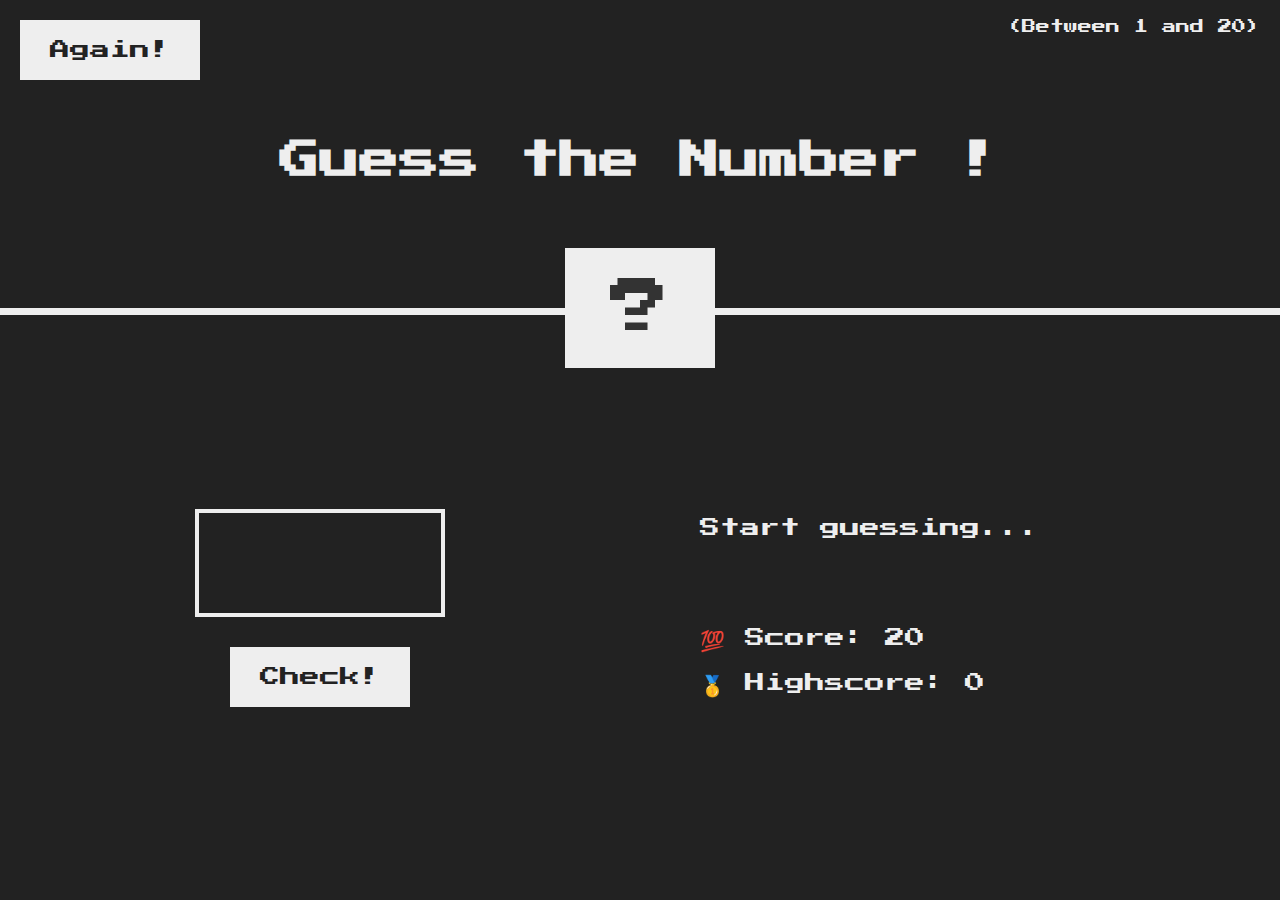
<file: index.html>
<!DOCTYPE html>

<html lang="en">

<head>
    <meta charset="UTF-8" />
    <meta name="viewport" content="width=device-width, initial-scale=1.0" />
    <meta http-equiv="X-UA-Compatible" content="ie=edge" />
    <link rel="stylesheet" href="style.css" />
    <title>Guess My Number!</title>

</head>

<body>
    <header>
        <h1>Guess the Number !</h1>
        <p class="between">(Between 1 and 20)</p>
        <button class="btn again">Again!</button>
        <div class="number">?</div>
    </header>
    <main>
        <section class="left">
            <input type="number" class="guess" />
            <button class="btn check">Check!</button>
        </section>

        <section class="right">
            <p class="message">Start guessing...</p>
            <p class="label-score">💯 Score: <span class="score">20</span></p>
            <p class="label-highscore">
                🥇 Highscore: <span class="highscore">0</span>
            </p>
        </section>
    </main>
    <script src="game.js"></script>
    <!-- DRY - DONT REPEAT YOURSELF -->
</body>

</html>
</file>
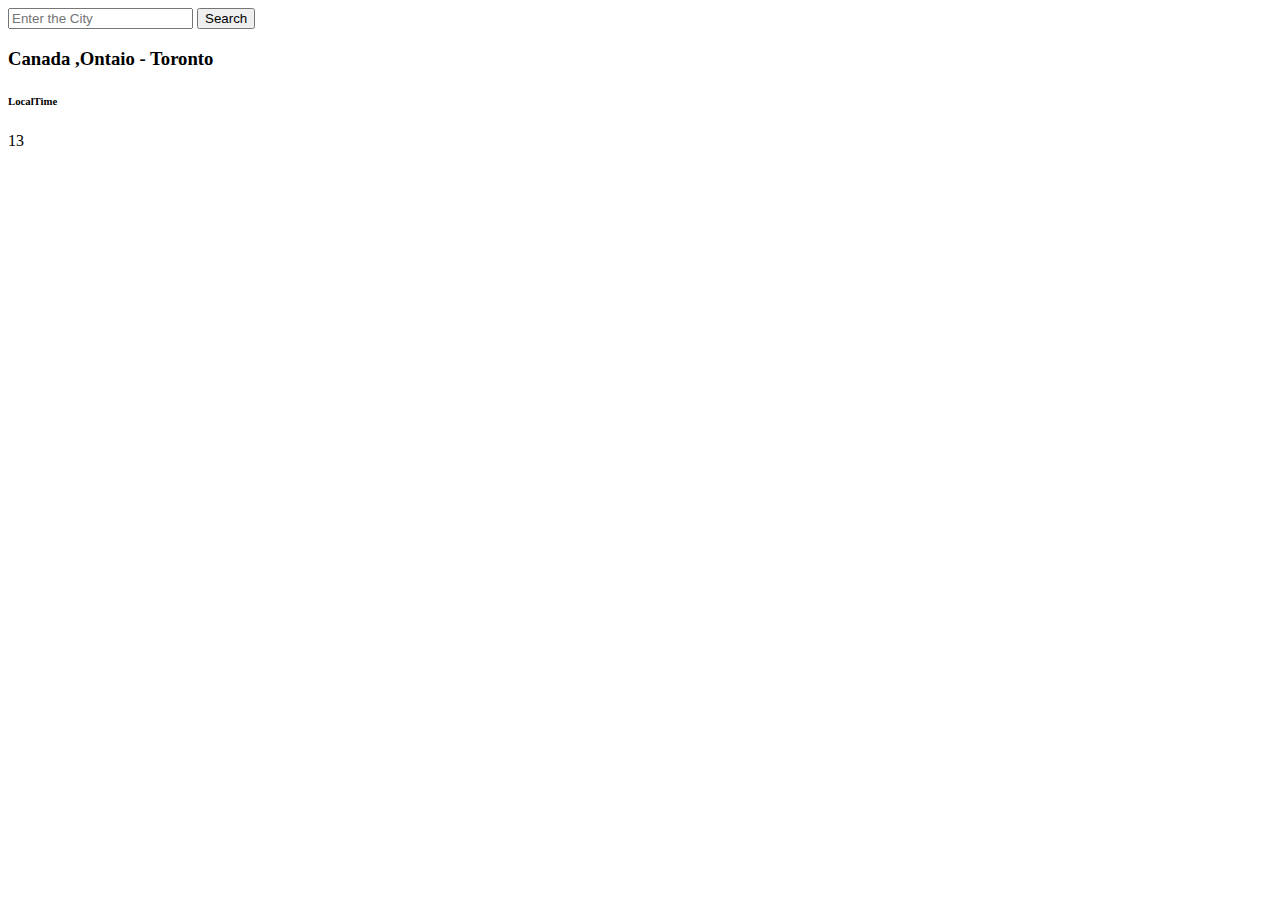
<file: API learning/index.html>
<!DOCTYPE html>
<html lang="en">
<head>
    <meta charset="UTF-8">
    <meta name="viewport" content="width=device-width, initial-scale=1.0">
    <title>Document</title>
</head>
<body>
    <input type="text" placeholder="Enter the City" id="city-input">
    <button id ="search-button">Search</button>

    <div>
        <h3 id="city-name">Canada ,Ontaio - Toronto</h3>
        <h6 id="city-time">LocalTime</h6>
        <p id="city-temp">13</p>
    </div>

    <script src="script.js">
    </script>
</body>
</html>
</file>
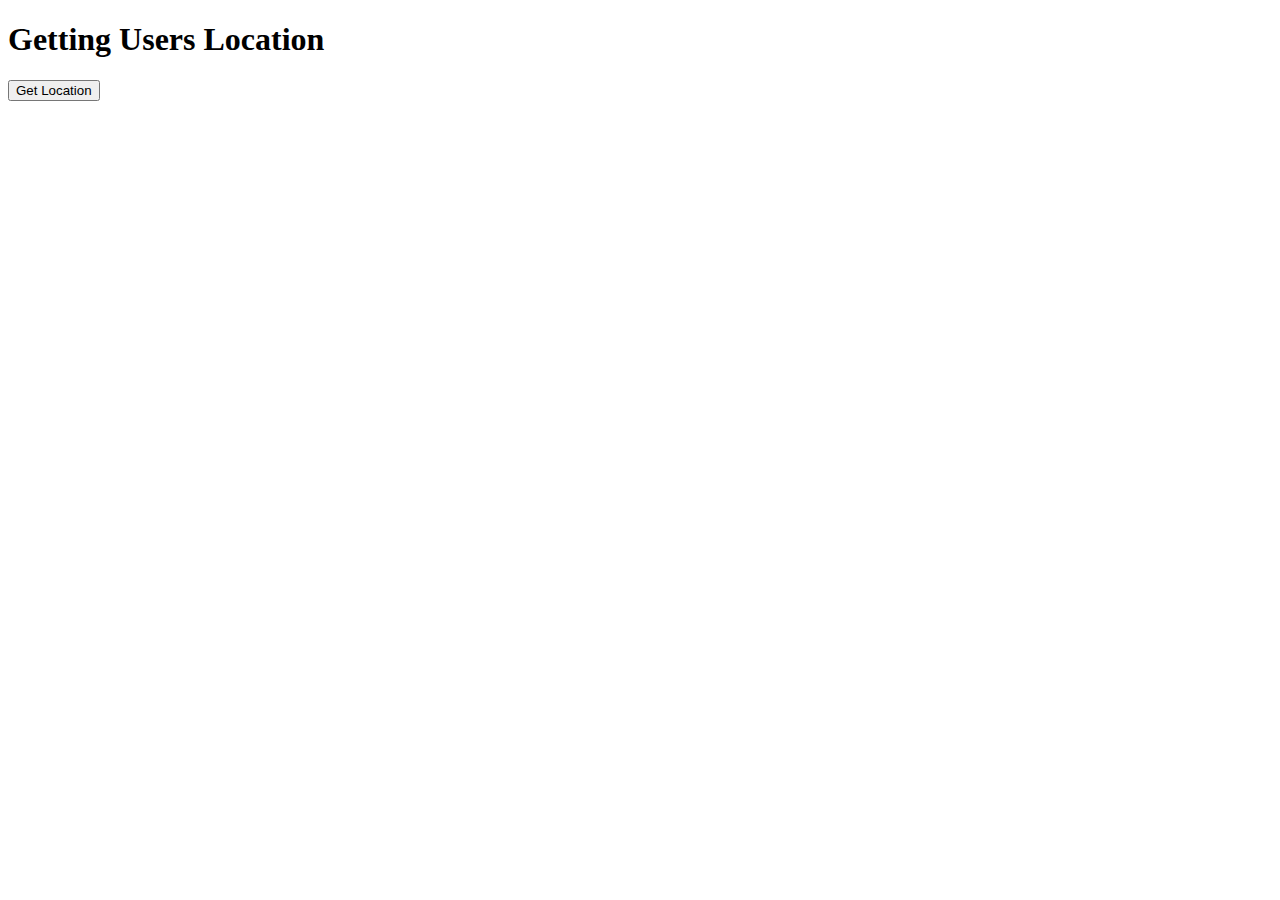
<file: Getting User Location/index.html>
<!DOCTYPE html>
<html lang="en">
<head>
    <meta charset="UTF-8">
    <meta name="viewport" content="width=device-width, initial-scale=1.0">
    <title>Document</title>
</head>
<body>
    <h1>Getting Users Location</h1>
    <button id="get-location">Get Location</button>






    <script src="script.js"></script>
</body>
</html>
</file>
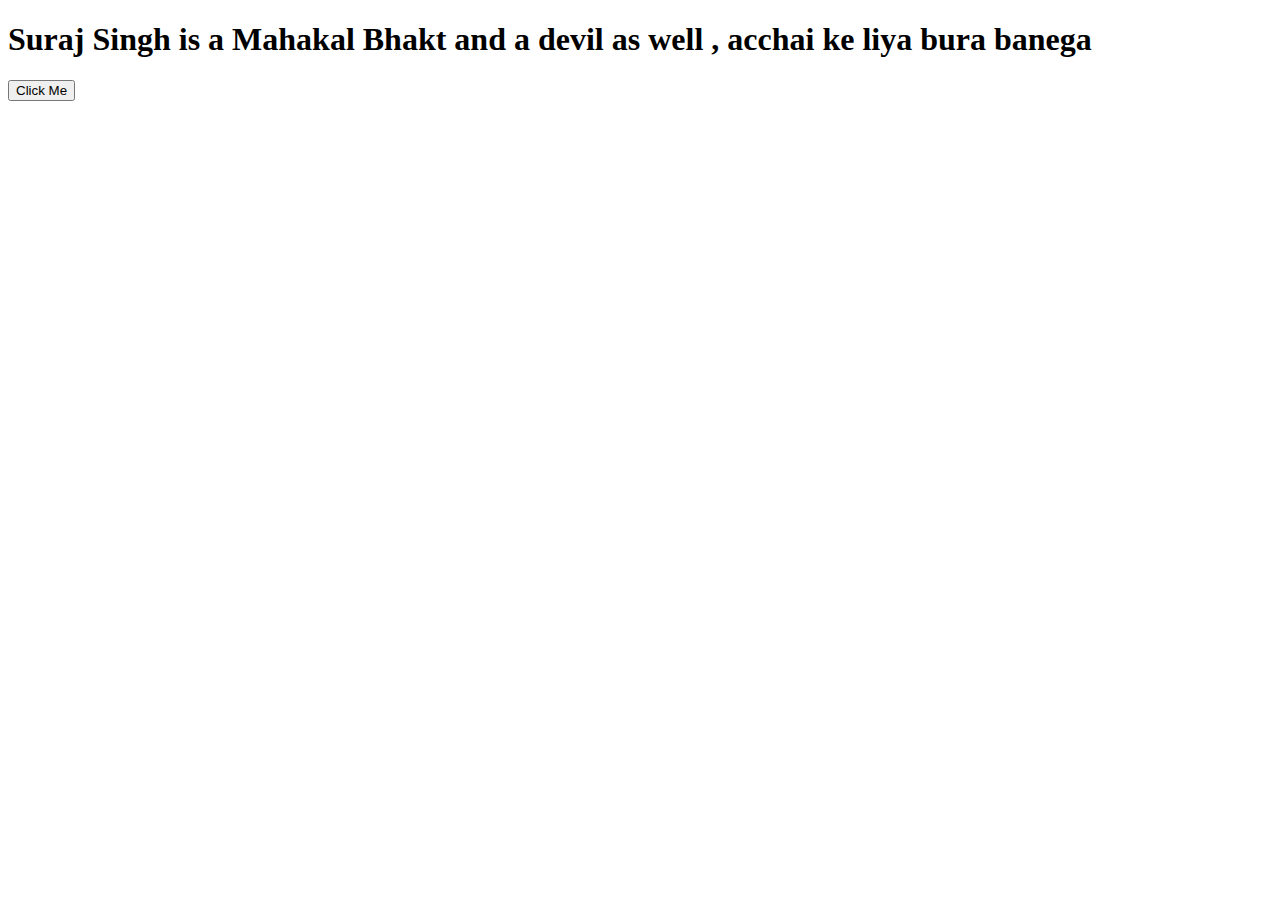
<file: Learning JS/index.html>
<!DOCTYPE html>
<html lang="en">
<head>
    <meta charset="UTF-8">
    <meta name="viewport" content="width=device-width, initial-scale=1.0">
    <title>Document</title>
</head>
<body>
    <h1 id="checkkar" >Suraj Singh is a Mahakal Bhakt and a devil as well , acchai ke liya bura banega </h1>
    
    <button id="clickButton">Click Me</button>
    <div id="add-D"></div>
    
    
</body>
<script>
    const button = document.getElementById("clickButton");
    const container = document.getElementById("add-D");
    let c =1;

    button.addEventListener('click', ()=>{
        const el = document.createElement("li");

        el.innerText = c;
        container.appendChild(el);
        c++;
    })

    //Working 
    // const allChildren = document.querySelector("body").children;
    
    // for (let i = 0; i < allChildren.length; i++) {
    //     allChildren.item(i).addEventListener('click',() =>{
    //         allChildren.item(i).remove();
    //     }
    //     )};
        //Working Done

    //Working Start
    // const ee = document.getElementById("checkkar");
    // const el = document.getElementById("clickButton");

    // function doSomething(){     
    // if(ee.style.color === 'red'){
    //     ee.style.color = "blue";
    // }
    // else{
    //     ee.style.color ="red";
    // }}
    // el.addEventListener("click" , doSomething );
    //Woring Done






</script>
</html>
</file>
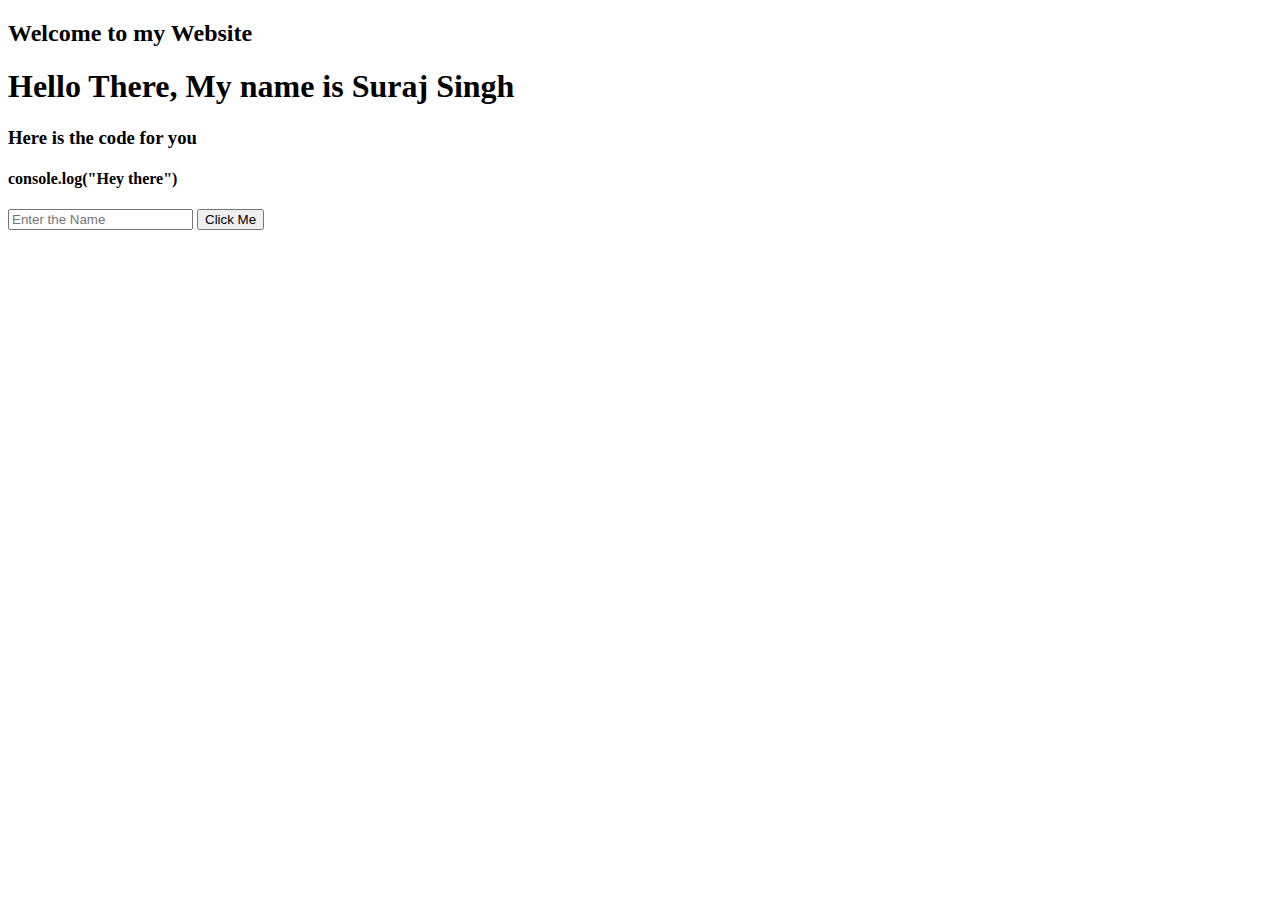
<file: Local Storage/index.html>
<!DOCTYPE html>
<html lang="en">
<head>
    <meta charset="UTF-8">
    <meta name="viewport" content="width=device-width, initial-scale=1.0">
    <title>Document</title>
</head>
<body>
    <h2>Welcome to my Website</h2>
    <div>
        <h1>Hello There, My name is <span id="username">Suraj Singh</span></h1>
    </div>
    <div>
        <h3>Here is the code for you</h3>
    </div>
    <div>
        <h4>console.log("Hey there")</h4>
    </div>
    <input id="input-username" type="text" placeholder="Enter the Name">
    <button id="clickButton">Click Me</button>



    <script src="script.js"></script>
</body>
</html>
</file>
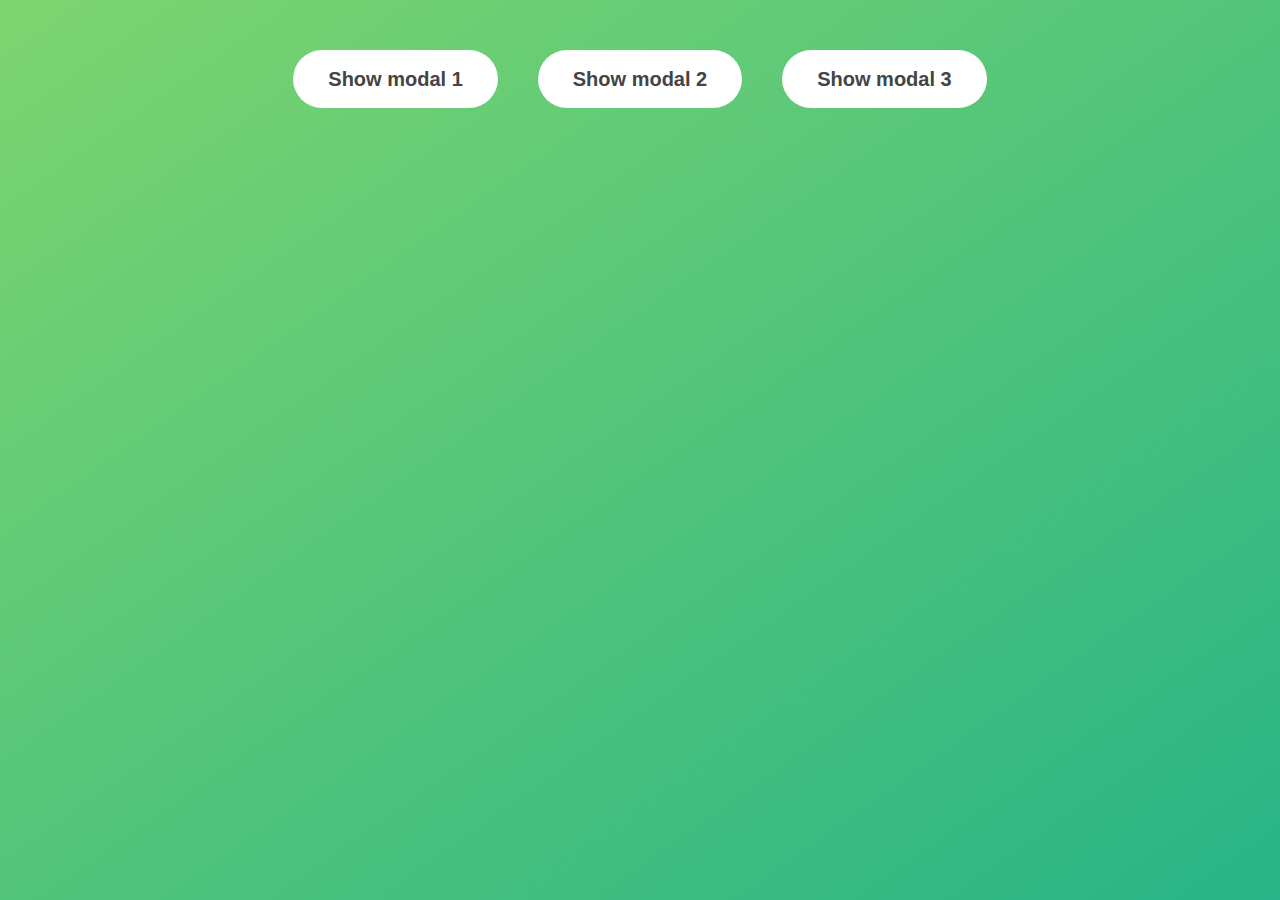
<file: Modal/index.html>
<!DOCTYPE html>
<html lang="en">
  <head>
    <meta charset="UTF-8" />
    <meta name="viewport" content="width=device-width, initial-scale=1.0" />
    <meta http-equiv="X-UA-Compatible" content="ie=edge" />
    <link rel="stylesheet" href="style.css" />
    <title>Modal window</title>
  </head>
  <body>
    <button class="show-modal">Show modal 1</button>
    <button class="show-modal">Show modal 2</button>
    <button class="show-modal">Show modal 3</button>

    <div class="modal hidden">
      <button class="close-modal">&times;</button>
      <h1>I'm a modal window 😍</h1>
      <p>
        Lorem ipsum dolor sit amet, consectetur adipisicing elit, sed do eiusmod
        tempor incididunt ut labore et dolore magna aliqua. Ut enim ad minim
        veniam, quis nostrud exercitation ullamco laboris nisi ut aliquip ex ea
        commodo consequat. Duis aute irure dolor in reprehenderit in voluptate
        velit esse cillum dolore eu fugiat nulla pariatur. Excepteur sint
        occaecat cupidatat non proident, sunt in culpa qui officia deserunt
        mollit anim id est laborum.
      </p>
    </div>
    <div class="overlay hidden"></div>

    <script src="script.js"></script>
  </body>
</html>
</file>
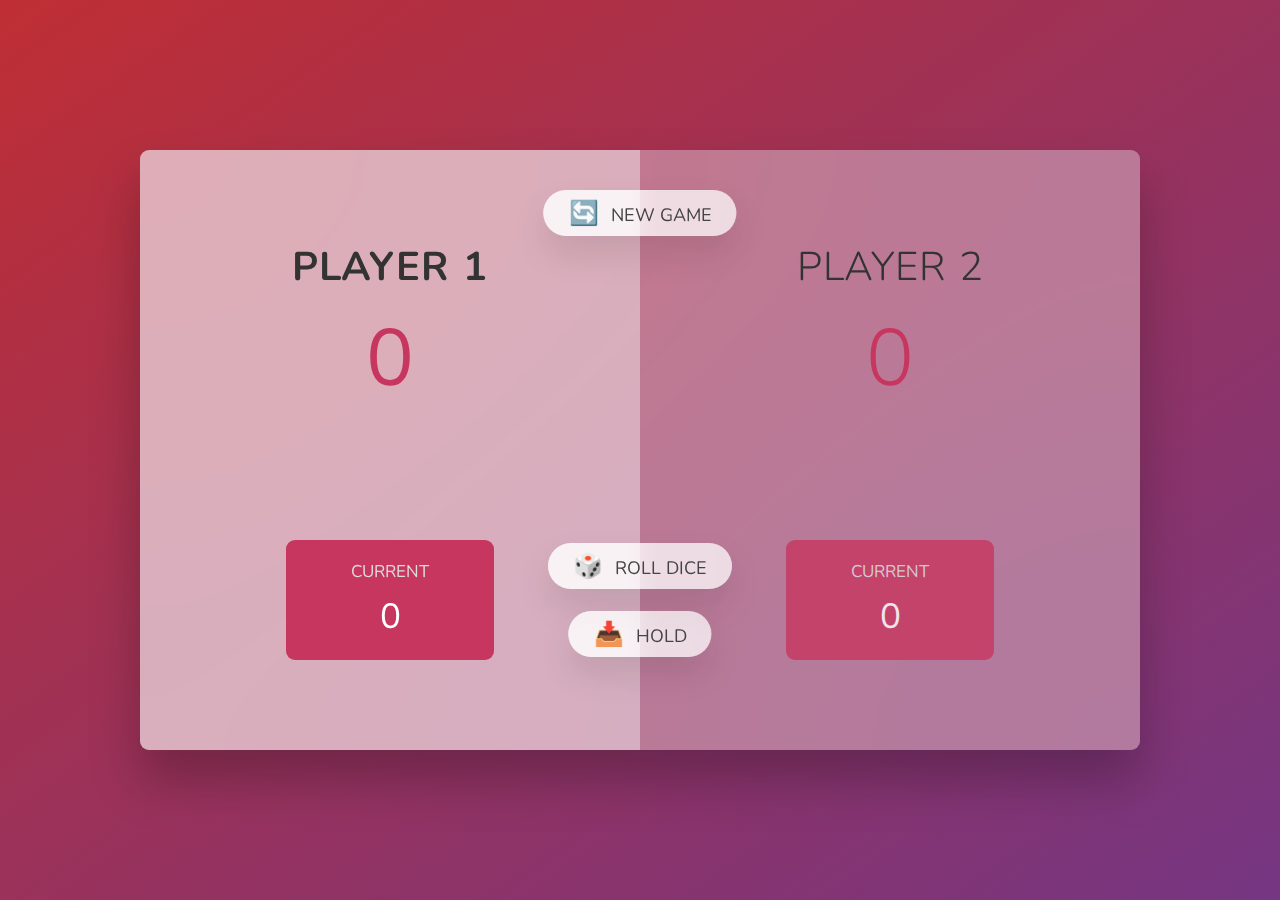
<file: PIG Game/index.html>
<!DOCTYPE html>
<html lang="en">
  <head>
    <meta charset="UTF-8" />
    <meta name="viewport" content="width=device-width, initial-scale=1.0" />
    <meta http-equiv="X-UA-Compatible" content="ie=edge" />
    <link rel="stylesheet" href="style.css" />
    <title>Pig Game</title>
  </head>
  <body>
    <main>
      <section class="player player--0 player--active">
        <h2 class="name" id="name--0">Player 1</h2>
        <p class="score" id="score--0">43</p>
        <div class="current">
          <p class="current-label">Current</p>
          <p class="current-score" id="current--0">0</p>
        </div>
      </section>
      <section class="player player--1">
        <h2 class="name" id="name--1">Player 2</h2>
        <p class="score" id="score--1">24</p>
        <div class="current">
          <p class="current-label">Current</p>
          <p class="current-score" id="current--1">0</p>
        </div>
      </section>

      <img src="dice-5.png" alt="Playing dice" class="dice" />
      <button class="btn btn--new">🔄 New game</button>
      <button class="btn btn--roll">🎲 Roll dice</button>
      <button class="btn btn--hold">📥 Hold</button>
    </main>
    <script src="script.js"></script>
  </body>
</html>
</file>
<file: style.css>
@import url('https://fonts.googleapis.com/css?family=Press+Start+2P&display=swap');

* {
  margin: 0;
  padding: 0;
  box-sizing: inherit;
}

html {
  font-size: 62.5%;
  box-sizing: border-box;
}

body {
  font-family: 'Press Start 2P', sans-serif;
  color: #eee;
  background-color: #222;
  /* background-color: #60b347; */
}

/* LAYOUT */
header {
  position: relative;
  height: 35vh;
  border-bottom: 7px solid #eee;
}

main {
  height: 65vh;
  color: #eee;
  display: flex;
  align-items: center;
  justify-content: space-around;
}

.left {
  width: 52rem;
  display: flex;
  flex-direction: column;
  align-items: center;
}

.right {
  width: 52rem;
  font-size: 2rem;
}

/* ELEMENTS STYLE */
h1 {
  font-size: 4rem;
  text-align: center;
  position: absolute;
  width: 100%;
  top: 52%;
  left: 50%;
  transform: translate(-50%, -50%);
}

.number {
  background: #eee;
  color: #333;
  font-size: 6rem;
  width: 15rem;
  padding: 3rem 0rem;
  text-align: center;
  position: absolute;
  bottom: 0;
  left: 50%;
  transform: translate(-50%, 50%);
}

.between {
  font-size: 1.4rem;
  position: absolute;
  top: 2rem;
  right: 2rem;
}

.again {
  position: absolute;
  top: 2rem;
  left: 2rem;
}

.guess {
  background: none;
  border: 4px solid #eee;
  font-family: inherit;
  color: inherit;
  font-size: 5rem;
  padding: 2.5rem;
  width: 25rem;
  text-align: center;
  display: block;
  margin-bottom: 3rem;
}

.btn {
  border: none;
  background-color: #eee;
  color: #222;
  font-size: 2rem;
  font-family: inherit;
  padding: 2rem 3rem;
  cursor: pointer;
}

.btn:hover {
  background-color: #ccc;
}

.message {
  margin-bottom: 8rem;
  height: 3rem;
}

.label-score {
  margin-bottom: 2rem;
}


@media only screen and (max-width: 600px) {
    html {
      font-size: 50%;
    }
  
    header {
      height: 20vh;
    }
  
    main {
      height: 80vh;
      flex-direction: column;
    }
  
    .left,
    .right {
      width: 100%;
      text-align: center;
    }
  
    .number {
      font-size: 4rem;
      width: 80%;
      padding: 2rem 0rem;
    }
  
    h1 {
      font-size: 2.8rem;
      top: 40%;
    }
  
    .between,
    .again {
      font-size: 1.2rem;
      top: 1rem;
    }
  
    .guess {
      font-size: 3rem;
      padding: 1.5rem;
      width: 70%;
    }
  
    .btn {
      font-size: 1.8rem;
      padding: 1.5rem 2rem;
    }
  
    .message {
      margin-bottom: 4rem;
    }
  
    .label-score {
      margin-bottom: 1.5rem;
    }
  }
  
  /* Tablet */
  @media only screen and (min-width: 601px) and (max-width: 1024px) {
    /* Adjust styles for tablet devices */
    html {
      font-size: 55%;
    }
  
    /* Make further adjustments as needed */
    /* ... */
  }
  
  /* Larger screens - Desktops and Laptops */
  @media only screen and (min-width: 1025px) {
    /* Adjust styles for larger screens */
    html {
      font-size: 62.5%;
    }
</file>
<file: Modal/style.css>
* {
    margin: 0;
    padding: 0;
    box-sizing: inherit;
  }
  
  html {
    font-size: 62.5%;
    box-sizing: border-box;
  }
  
  body {
    font-family: sans-serif;
    color: #333;
    line-height: 1.5;
    height: 100vh;
    position: relative;
    display: flex;
    align-items: flex-start;
    justify-content: center;
    background: linear-gradient(to top left, #28b487, #7dd56f);
  }
  
  .show-modal {
    font-size: 2rem;
    font-weight: 600;
    padding: 1.75rem 3.5rem;
    margin: 5rem 2rem;
    border: none;
    background-color: #fff;
    color: #444;
    border-radius: 10rem;
    cursor: pointer;
  }
  
  .close-modal {
    position: absolute;
    top: 1.2rem;
    right: 2rem;
    font-size: 5rem;
    color: #333;
    cursor: pointer;
    border: none;
    background: none;
  }
  
  h1 {
    font-size: 2.5rem;
    margin-bottom: 2rem;
  }
  
  p {
    font-size: 1.8rem;
  }
  
  /* -------------------------- */
  /* CLASSES TO MAKE MODAL WORK */
  .hidden {
    display: none;
  }
  
  .modal {
    position: absolute;
    top: 50%;
    left: 50%;
    transform: translate(-50%, -50%);
    width: 70%;
  
    background-color: white;
    padding: 6rem;
    border-radius: 5px;
    box-shadow: 0 3rem 5rem rgba(0, 0, 0, 0.3);
    z-index: 10;
  }
  
  .overlay {
    position: absolute;
    top: 0;
    left: 0;
    width: 100%;
    height: 100%;
    background-color: rgba(0, 0, 0, 0.6);
    backdrop-filter: blur(3px);
    z-index: 5;
  }
</file>
<file: PIG Game/style.css>
@import url('https://fonts.googleapis.com/css2?family=Nunito&display=swap');

* {
  margin: 0;
  padding: 0;
  box-sizing: inherit;
}

html {
  font-size: 62.5%;
  box-sizing: border-box;
}

body {
  font-family: 'Nunito', sans-serif;
  font-weight: 400;
  height: 100vh;
  color: #333;
  background-image: linear-gradient(to top left, #753682 0%, #bf2e34 100%);
  display: flex;
  align-items: center;
  justify-content: center;
}

/* LAYOUT */
main {
  position: relative;
  width: 100rem;
  height: 60rem;
  background-color: rgba(255, 255, 255, 0.35);
  backdrop-filter: blur(200px);
  filter: blur();
  box-shadow: 0 3rem 5rem rgba(0, 0, 0, 0.25);
  border-radius: 9px;
  overflow: hidden;
  display: flex;
}

.player {
  flex: 50%;
  padding: 9rem;
  display: flex;
  flex-direction: column;
  align-items: center;
  transition: all 0.75s;
}

/* ELEMENTS */
.name {
  position: relative;
  font-size: 4rem;
  text-transform: uppercase;
  letter-spacing: 1px;
  word-spacing: 2px;
  font-weight: 300;
  margin-bottom: 1rem;
}

.score {
  font-size: 8rem;
  font-weight: 300;
  color: #c7365f;
  margin-bottom: auto;
}

.player--active {
  background-color: rgba(255, 255, 255, 0.4);
}
.player--active .name {
  font-weight: 700;
}
.player--active .score {
  font-weight: 400;
}

.player--active .current {
  opacity: 1;
}

.current {
  background-color: #c7365f;
  opacity: 0.8;
  border-radius: 9px;
  color: #fff;
  width: 65%;
  padding: 2rem;
  text-align: center;
  transition: all 0.75s;
}

.current-label {
  text-transform: uppercase;
  margin-bottom: 1rem;
  font-size: 1.7rem;
  color: #ddd;
}

.current-score {
  font-size: 3.5rem;
}

/* ABSOLUTE POSITIONED ELEMENTS */
.btn {
  position: absolute;
  left: 50%;
  transform: translateX(-50%);
  color: #444;
  background: none;
  border: none;
  font-family: inherit;
  font-size: 1.8rem;
  text-transform: uppercase;
  cursor: pointer;
  font-weight: 400;
  transition: all 0.2s;

  background-color: white;
  background-color: rgba(255, 255, 255, 0.6);
  backdrop-filter: blur(10px);

  padding: 0.7rem 2.5rem;
  border-radius: 50rem;
  box-shadow: 0 1.75rem 3.5rem rgba(0, 0, 0, 0.1);
}

.btn::first-letter {
  font-size: 2.4rem;
  display: inline-block;
  margin-right: 0.7rem;
}

.btn--new {
  top: 4rem;
}
.btn--roll {
  top: 39.3rem;
}
.btn--hold {
  top: 46.1rem;
}

.btn:active {
  transform: translate(-50%, 3px);
  box-shadow: 0 1rem 2rem rgba(0, 0, 0, 0.15);
}

.btn:focus {
  outline: none;
}

.dice {
  position: absolute;
  left: 50%;
  top: 16.5rem;
  transform: translateX(-50%);
  height: 10rem;
  box-shadow: 0 2rem 5rem rgba(0, 0, 0, 0.2);
}

.player--winner {
  background-color: #2f2f2f;
}

.player--winner .name {
  font-weight: 700;
  color: #c7365f;
}

.hidden{
  display: none;
}
</file>
